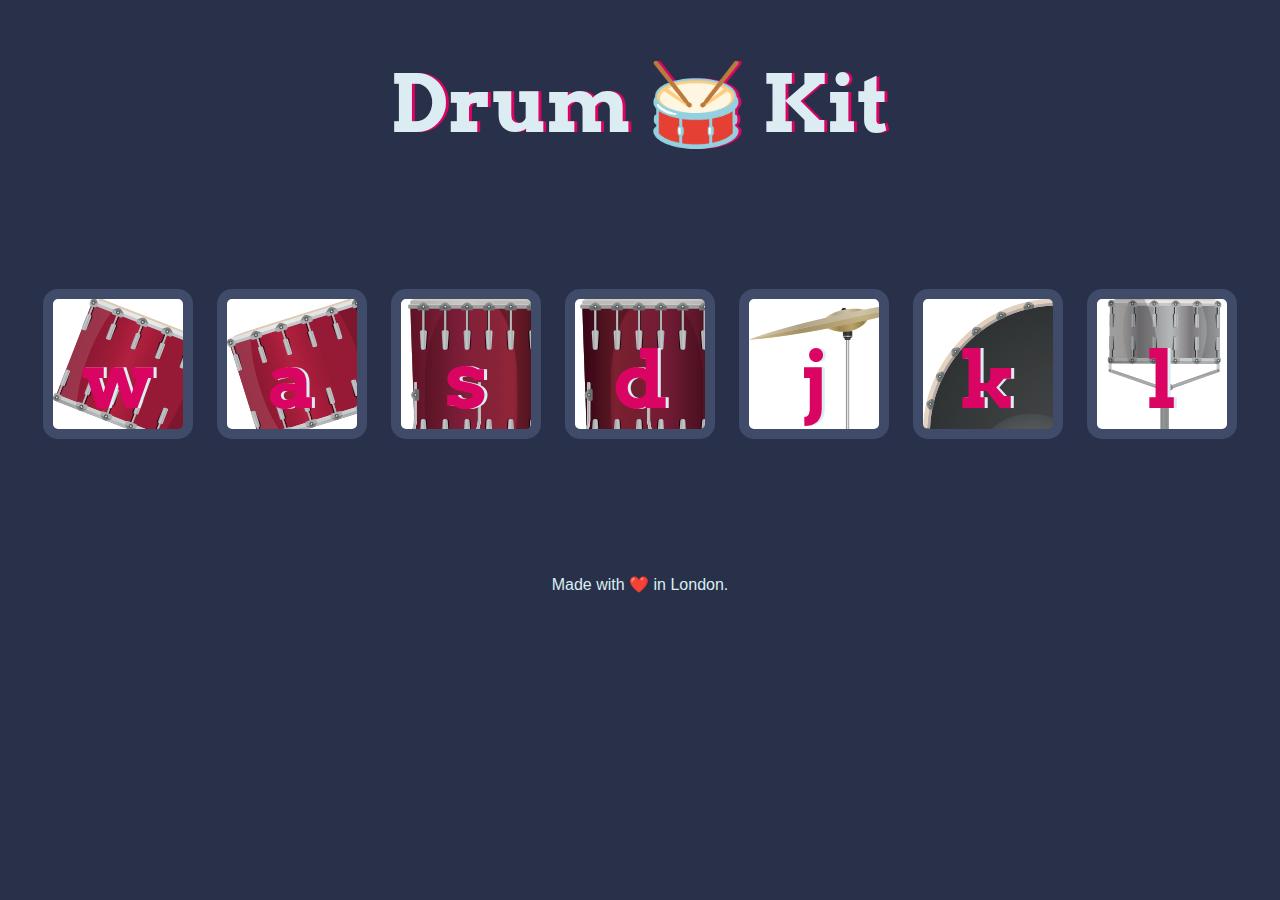
<file: Drum Kit/index.html>
<!DOCTYPE html>
<html lang="en" dir="ltr">

<head>
  <meta charset="utf-8">
  <title>Drum Kit</title>
  <link rel="stylesheet" href="styles.css">
  <link href="https://fonts.googleapis.com/css?family=Arvo" rel="stylesheet">
</head>

<body>

  <h1 id="title">Drum 🥁 Kit</h1>
  <div class="set">
    <button class="w drum">w</button>
    <button class="a drum">a</button>
    <button class="s drum">s</button>
    <button class="d drum">d</button>
    <button class="j drum">j</button>
    <button class="k drum">k</button>
    <button class="l drum">l</button>
  </div>


  <footer>
    Made with ❤️ in London.
  </footer>
<script src="index.js"></script>  
</body>

</html>
</file>
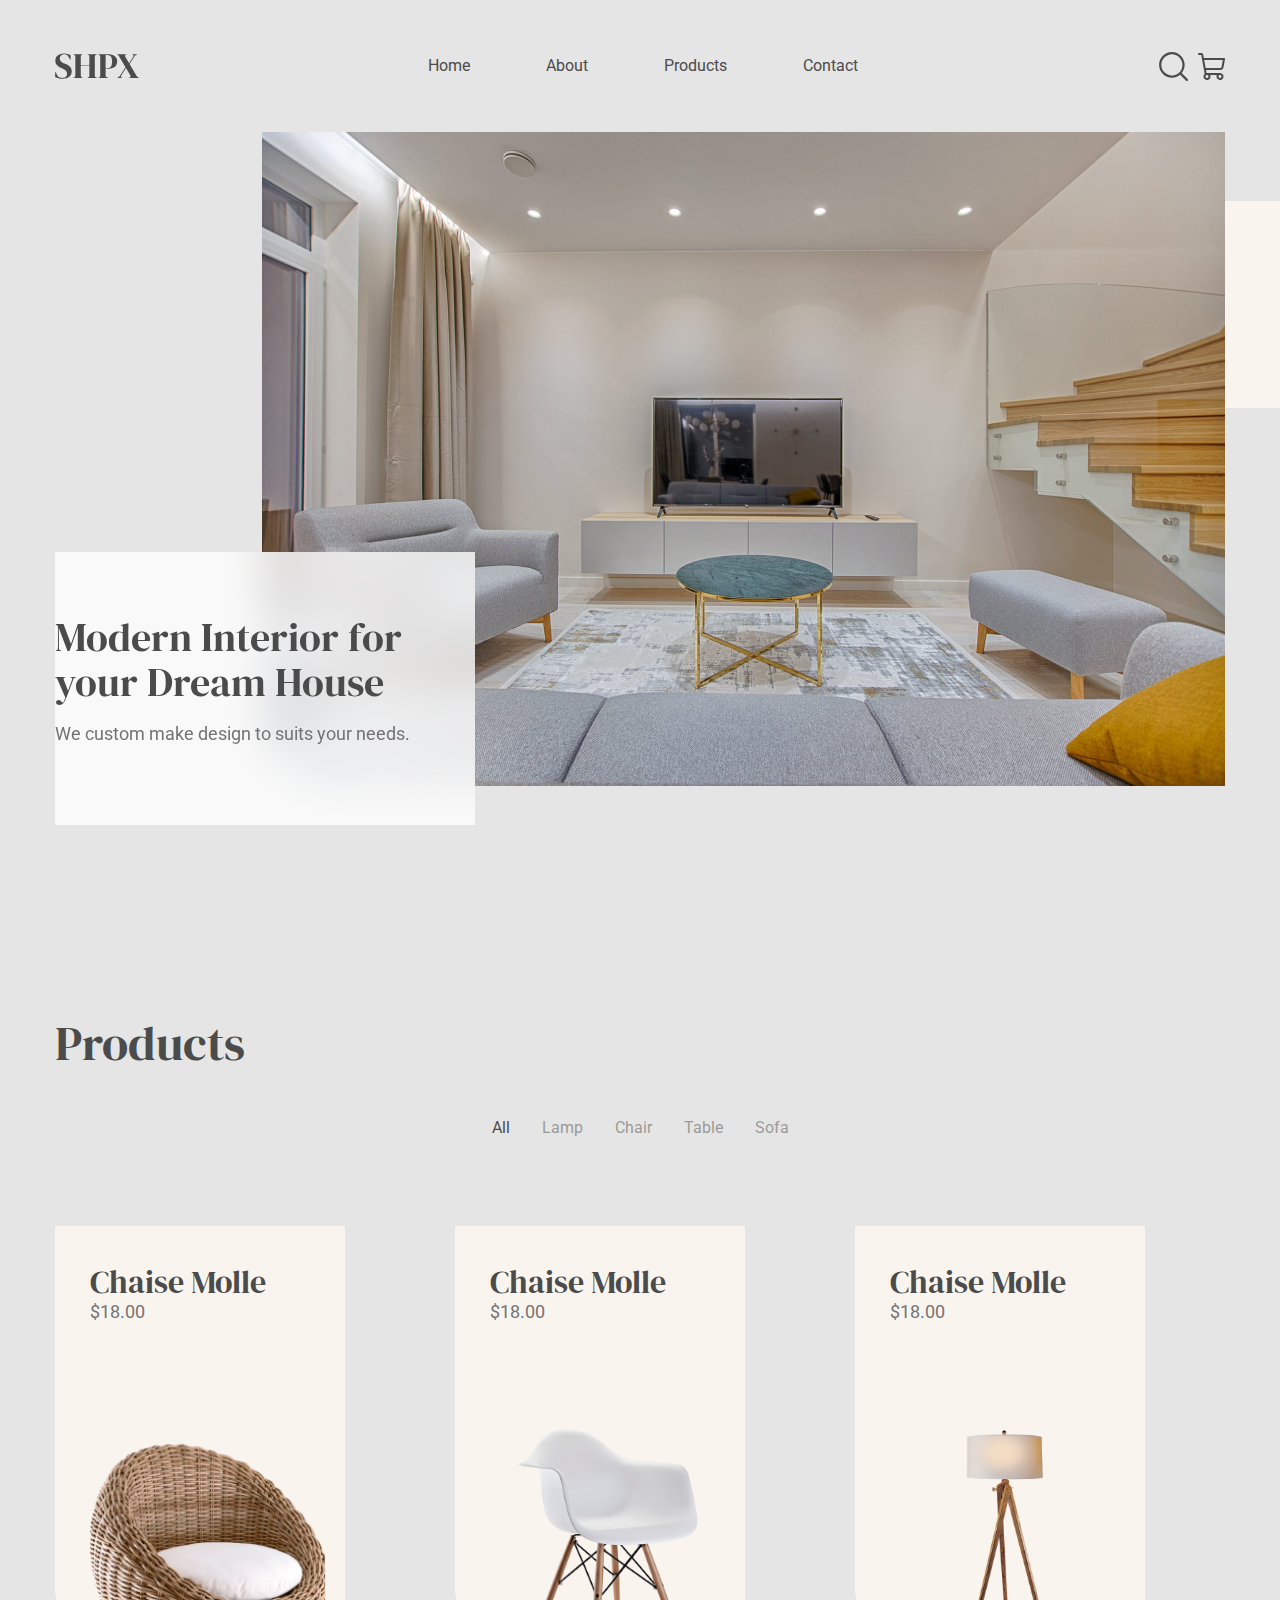
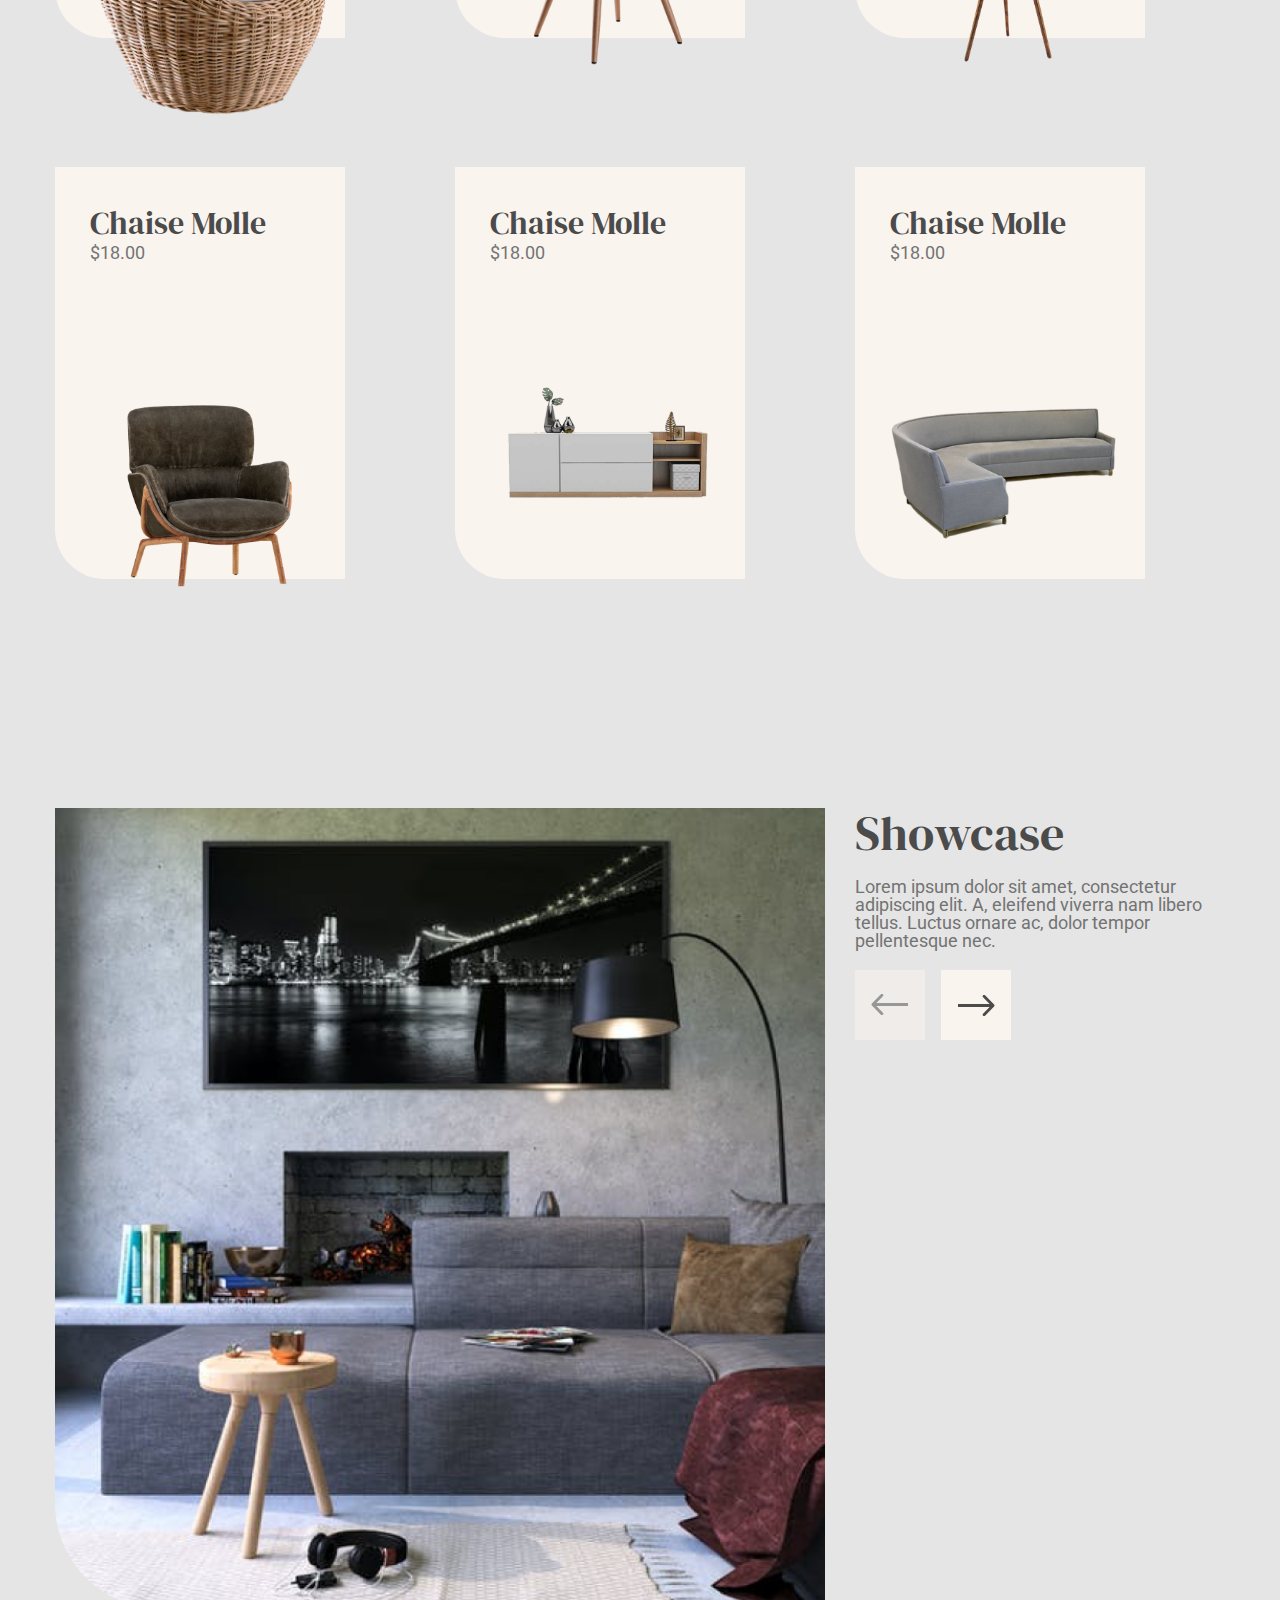
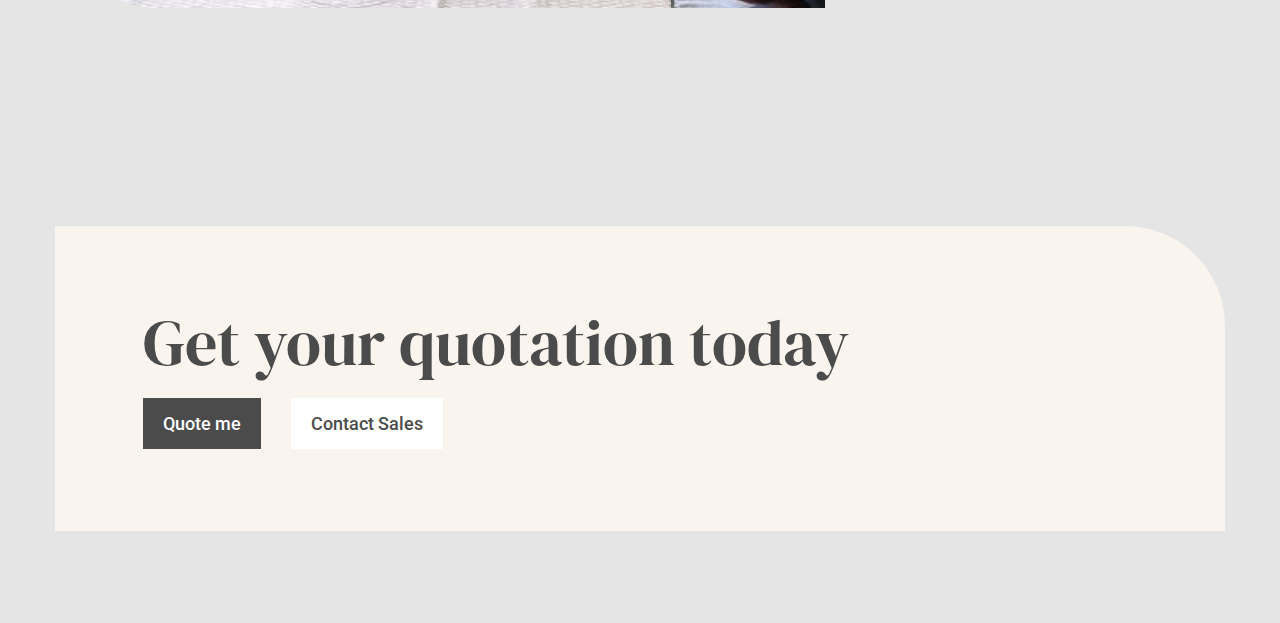
<file: SHPX/index.html>
<!DOCTYPE html>
<html lang="en"> 
	<head>
		<title></title>
		<!--Meta Tag-->
		<meta http-equiv="Content-Type" content="text/html; charset=UTF-8" />
		<meta name="viewport" content="width=device-width, initial-scale=1, maximum-scale=1, minimum-scale=1">
		<!--Favicon-->
		<link rel="shortcut icon" type="image/x-icon" href="favicon.ico"/>
		<link rel="apple-touch-icon" sizes="57x57" href="repository/apple-icon-57x57.png">
		<link rel="apple-touch-icon" sizes="60x60" href="repository/apple-icon-60x60.png">
		<link rel="apple-touch-icon" sizes="72x72" href="repository/apple-icon-72x72.png">
		<link rel="apple-touch-icon" sizes="76x76" href="repository/apple-icon-76x76.png">
		<link rel="apple-touch-icon" sizes="114x114" href="repository/apple-icon-114x114.png">
		<link rel="apple-touch-icon" sizes="120x120" href="repository/apple-icon-120x120.png">
		<link rel="apple-touch-icon" sizes="144x144" href="repository/apple-icon-144x144.png">
		<link rel="apple-touch-icon" sizes="152x152" href="repository/apple-icon-152x152.png">
		<link rel="apple-touch-icon" sizes="180x180" href="repository/apple-icon-180x180.png">
		<link rel="icon" type="image/png" sizes="192x192"  href="repository/android-icon-192x192.png">
		<link rel="icon" type="image/png" sizes="32x32" href="repository/favicon-32x32.png">
		<link rel="icon" type="image/png" sizes="96x96" href="repository/favicon-96x96.png">
		<link rel="icon" type="image/png" sizes="16x16" href="repository/favicon-16x16.png">
		<link rel="manifest" href="repository/manifest.json">
		<meta name="msapplication-TileColor" content="#ffffff">
		<meta name="msapplication-TileImage" content="/ms-icon-144x144.png">
		<meta name="theme-color" content="#ffffff">
		<!-- Google Fonts -->
		<link rel="preconnect" href="https://fonts.googleapis.com">
		<link rel="preconnect" href="https://fonts.gstatic.com" crossorigin>
		<link href="https://fonts.googleapis.com/css2?family=DM+Serif+Display&family=Roboto:wght@400;500&display=swap" rel="stylesheet">
		
		<!--Bootstrap Style Sheet -->
		<link rel="stylesheet" type="text/css" href="plugins/bootstrap/css/bootstrap.min.css"/>
		<!-- Slick Style Sheet -->
		<link rel="stylesheet" type="text/css" href="plugins/slick/slick.css"/>
		<!--Cascading Style Sheet -->
		<link rel="stylesheet" type="text/css" href="css/font-awesome.css"/>
		<link rel="stylesheet" type="text/css" href="css/style.css"/>
		<!--Script-->
		<script src="js/jquery-3.5.1.min.js"></script>
	</head>
	<body>
		<header class="main-header">
			<div class="container">
				<nav class="navbar navbar-expand-lg">
					<a class="logo" href="index.html">
						<img src="repository/SHPX.svg" alt="">
					</a>
					<button class="navbar-toggler" type="button" data-toggle="collapse" data-target="#navbarSupportedContent" aria-controls="navbarSupportedContent" aria-expanded="false" aria-label="Toggle navigation">
						<img src="repository/toggle.svg" alt="">
					</button>
					<div class="collapse navbar-collapse" id="navbarSupportedContent">
					  <ul class="navbar-nav">
						<li class="nav-item ">
						  <a class="nav-link" href="#">Home</a>
						</li>
						<li class="nav-item">
						  <a class="nav-link" href="#">About</a>
						</li>
						<li class="nav-item">
							<a class="nav-link" href="#">Products</a>
						</li>
						<li class="nav-item">
							<a class="nav-link" href="#">Contact</a>
						</li>			
					  </ul>
					  <div class="shop-search">
						<form>
							<input type="search" placeholder="Search..." name="search" id="search">
						</form>
						<a href="#" class="shop-button">
							<img src="repository/cart.svg" alt="">
						</a>
					</div>
					</div>
					
				</nav>

			</div>
			


		</header>

		<section class="main-article">
			<div class="container">
				<article>
					<div class="info-box">
						<h1>Modern Interior for your Dream House</h1>
						<p>We custom make design to suits your needs.</p>
					</div>
					<figure class="image-container">
						<img src="images/main.png" alt="main-picture">
					</figure>
					
				</article>
				
			 	
			</div>

		</section>

		<section class="products">
			<div class="container">
				<h2>Products</h2>
				<ul class="nav nav-tabs" id="myTab" role="tablist">
					<li class="nav-item" role="presentation">
					  <a class="nav-link active" id="all-tab" data-toggle="tab" href="#all" role="tab" aria-controls="all" aria-selected="true">All</a>
					</li>
					<li class="nav-item" role="presentation">
					  <a class="nav-link" id="lamp-tab" data-toggle="tab" href="#lamp" role="tab" aria-controls="lamp" aria-selected="false">Lamp</a>
					</li>
					<li class="nav-item" role="presentation">
					  <a class="nav-link" id="chair-tab" data-toggle="tab" href="#chair" role="tab" aria-controls="chair" aria-selected="false">Chair</a>
					</li>
					<li class="nav-item" role="presentation">
						<a class="nav-link" id="table-tab" data-toggle="tab" href="#table" role="tab" aria-controls="table" aria-selected="false">Table</a>
					  </li>
					  <li class="nav-item" role="presentation">
						<a class="nav-link" id="sofa-tab" data-toggle="tab" href="#sofa" role="tab" aria-controls="sofa" aria-selected="false">Sofa</a>
					  </li>
				  </ul>
				  <div class="tab-content" id="myTabContent">
					<div class="tab-pane fade show active" id="all" role="tabpanel" aria-labelledby="all-tab">
						<div class="row">
							<div class="col-lg-4 col-md-6">
								<article class="product-item">
									<h3>Chaise Molle</h3>
									<p>$18.00</p>
									<figure>
										<img src="images/chair.png" alt="">
									</figure>
								</article>								
							</div>
							<div class="col-lg-4 col-md-6">
								<article class="product-item">
									<h3>Chaise Molle</h3>
									<p>$18.00</p>
									<figure>
										<img src="images/chair-2.png" alt="">
									</figure>
								</article>								
							</div>
							<div class="col-lg-4 col-md-6">
								<article class="product-item">
									<h3>Chaise Molle</h3>
									<p>$18.00</p>
									<figure>
										<img src="images/lamp.png" alt="">
									</figure>									
								</article>								
							</div>
							<div class="col-lg-4 col-md-6">
								<article class="product-item">
									<h3>Chaise Molle</h3>
									<p>$18.00</p>
									<figure>
										<img src="images/sofa.png" alt="">
									</figure>									
								</article>

							</div>
							<div class="col-lg-4 col-md-6">
								<article class="product-item">
									<h3>Chaise Molle</h3>
									<p>$18.00</p>
									<figure>
										<img src="images/table.png" alt="">
									</figure>									
								</article>

							</div>
							<div class="col-lg-4 col-md-6">
								<article class="product-item">
									<h3>Chaise Molle</h3>
									<p>$18.00</p>
									<figure>
										<img src="images/sofa-bed.png" alt="">
									</figure>									
								</article>

							</div>

						</div>

					</div>
					<div class="tab-pane fade" id="lamp" role="tabpanel" aria-labelledby="lamp-tab">
						<div class="row">
							<div class="col-lg-4 col-md-6">
								<article class="product-item">
									<h3>Chaise Molle</h3>
									<p>$18.00</p>
									<figure>
										<img src="images/chair.png" alt="">
									</figure>
								</article>								
							</div>
							<div class="col-lg-4 col-md-6">
								<article class="product-item">
									<h3>Chaise Molle</h3>
									<p>$18.00</p>
									<figure>
										<img src="images/chair-2.png" alt="">
									</figure>
								</article>								
							</div>
							<div class="col-lg-4 col-md-6">
								<article class="product-item">
									<h3>Chaise Molle</h3>
									<p>$18.00</p>
									<figure>
										<img src="images/lamp.png" alt="">
									</figure>									
								</article>								
							</div>
							<div class="col-lg-4 col-md-6">
								<article class="product-item">
									<h3>Chaise Molle</h3>
									<p>$18.00</p>
									<figure>
										<img src="images/sofa.png" alt="">
									</figure>									
								</article>

							</div>
							<div class="col-lg-4 col-md-6">
								<article class="product-item">
									<h3>Chaise Molle</h3>
									<p>$18.00</p>
									<figure>
										<img src="images/table.png" alt="">
									</figure>									
								</article>

							</div>
							<div class="col-lg-4 col-md-6">
								<article class="product-item">
									<h3>Chaise Molle</h3>
									<p>$18.00</p>
									<figure>
										<img src="images/sofa-bed.png" alt="">
									</figure>									
								</article>

							</div>

						</div>

					</div>
					<div class="tab-pane fade" id="chair" role="tabpanel" aria-labelledby="chair-tab">
						<div class="row">
							<div class="col-lg-4 col-md-6">
								<article class="product-item">
									<h3>Chaise Molle</h3>
									<p>$18.00</p>
									<figure>
										<img src="images/chair.png" alt="">
									</figure>
								</article>
							</div>
							<div class="col-lg-4 col-md-6">
								<article class="product-item">
									<h3>Chaise Molle</h3>
									<p>$18.00</p>
									<figure>
										<img src="images/chair-2.png" alt="">
									</figure>
								</article>
							</div>
							<div class="col-lg-4 col-md-6">
								<article class="product-item">
									<h3>Chaise Molle</h3>
									<p>$18.00</p>
									<figure>
										<img src="images/lamp.png" alt="">
									</figure>
								</article>
							</div>
							<div class="col-lg-4 col-md-6">
								<article class="product-item">
									<h3>Chaise Molle</h3>
									<p>$18.00</p>
									<figure>
										<img src="images/sofa.png" alt="">
									</figure>
								</article>
						
							</div>
							<div class="col-lg-4 col-md-6">
								<article class="product-item">
									<h3>Chaise Molle</h3>
									<p>$18.00</p>
									<figure>
										<img src="images/table.png" alt="">
									</figure>
								</article>
						
							</div>
							<div class="col-lg-4 col-md-6">
								<article class="product-item">
									<h3>Chaise Molle</h3>
									<p>$18.00</p>
									<figure>
										<img src="images/sofa-bed.png" alt="">
									</figure>
								</article>
						
							</div>
						
						</div>

					</div>
					<div class="tab-pane fade" id="table" role="tabpanel" aria-labelledby="table-tab">
						<div class="row">
							<div class="col-lg-4 col-md-6">
								<article class="product-item">
									<h3>Chaise Molle</h3>
									<p>$18.00</p>
									<figure>
										<img src="images/chair.png" alt="">
									</figure>
								</article>
							</div>
							<div class="col-lg-4 col-md-6">
								<article class="product-item">
									<h3>Chaise Molle</h3>
									<p>$18.00</p>
									<figure>
										<img src="images/chair-2.png" alt="">
									</figure>
								</article>
							</div>
							<div class="col-lg-4 col-md-6">
								<article class="product-item">
									<h3>Chaise Molle</h3>
									<p>$18.00</p>
									<figure>
										<img src="images/lamp.png" alt="">
									</figure>
								</article>
							</div>
							<div class="col-lg-4 col-md-6">
								<article class="product-item">
									<h3>Chaise Molle</h3>
									<p>$18.00</p>
									<figure>
										<img src="images/sofa.png" alt="">
									</figure>
								</article>
						
							</div>
							<div class="col-lg-4 col-md-6">
								<article class="product-item">
									<h3>Chaise Molle</h3>
									<p>$18.00</p>
									<figure>
										<img src="images/table.png" alt="">
									</figure>
								</article>
						
							</div>
							<div class="col-lg-4 col-md-6">
								<article class="product-item">
									<h3>Chaise Molle</h3>
									<p>$18.00</p>
									<figure>
										<img src="images/sofa-bed.png" alt="">
									</figure>
								</article>
						
							</div>
						
						</div>

					</div>
					<div class="tab-pane fade" id="sofa" role="tabpanel" aria-labelledby="sofa-tab">
						<div class="row">
							<div class="col-lg-4 col-md-6">
								<article class="product-item">
									<h3>Chaise Molle</h3>
									<p>$18.00</p>
									<figure>
										<img src="images/chair.png" alt="">
									</figure>
								</article>
							</div>
							<div class="col-lg-4 col-md-6">
								<article class="product-item">
									<h3>Chaise Molle</h3>
									<p>$18.00</p>
									<figure>
										<img src="images/chair-2.png" alt="">
									</figure>
								</article>
							</div>
							<div class="col-lg-4 col-md-6">
								<article class="product-item">
									<h3>Chaise Molle</h3>
									<p>$18.00</p>
									<figure>
										<img src="images/lamp.png" alt="">
									</figure>
								</article>
							</div>
							<div class="col-lg-4 col-md-6">
								<article class="product-item">
									<h3>Chaise Molle</h3>
									<p>$18.00</p>
									<figure>
										<img src="images/sofa.png" alt="">
									</figure>
								</article>
						
							</div>
							<div class="col-lg-4 col-md-6">
								<article class="product-item">
									<h3>Chaise Molle</h3>
									<p>$18.00</p>
									<figure>
										<img src="images/table.png" alt="">
									</figure>
								</article>
						
							</div>
							<div class="col-lg-4 col-md-6">
								<article class="product-item">
									<h3>Chaise Molle</h3>
									<p>$18.00</p>
									<figure>
										<img src="images/sofa-bed.png" alt="">
									</figure>
								</article>
						
							</div>
						
						</div>
				  </div>


			</div>

		</section>
		
		<section class="showroom">
			<div class="container">
				<div class="row">
					<div class="col-lg-8 col-md-12">
						<div class="slider-holder">
							<div>
								<figure>
									<img src="images/slider-photo.png" alt="">
								</figure>

							</div>
							<div>
								<figure>
									<img src="images/slider-2.jpg" alt="">
								</figure>
							</div>
							<div>
								<figure>
									<img src="images/slider-3.jpg" alt="">
								</figure>
							</div>
							<div>
								<figure>
									<img src="images/slider-4.jpg" alt="">
								</figure>
							</div>

						</div>

					</div>
					<div class="col-lg-4 col-md-12">
						<div class="slider-info"> 
							<h2>Showcase</h2>
							<p>Lorem ipsum dolor sit amet, consectetur adipiscing elit. A, eleifend viverra nam libero tellus. Luctus ornare ac, dolor tempor pellentesque nec. </p>
							<button class="prev-slide"></button>
							<button class="next-slide"></button>

						</div>

					</div>

				</div>

			</div>
		</section>

		<footer class="main-footer">
			<div class="container">
				<div class="footer-holder">
					<h2>Get your quotation today</h2>
					
					<div class="button-holder">
						<a class="footer-link" href="">Quote me</a>
						<a class="footer-link" href="" data-toggle="modal" data-target="#exampleModal">Contact Sales</a>


					</div>
					
				</div>
				
				

			</div>

		</footer>

		<!-- Modal -->
		<div class="modal fade modal-form" id="exampleModal" tabindex="-1" role="dialog" aria-labelledby="exampleModalLabel" aria-hidden="true">
			<div class="modal-dialog" role="document">
			<div class="modal-content">
				<div class="modal-header">
				<h3 class="modal-title" id="exampleModalLabel">Contact sales</h3>
				<button type="button" class="close" data-dismiss="modal" aria-label="Close">
					<span aria-hidden="true">&times;</span>
				</button>
				</div>
				<div class="modal-body">
				<form>
					<input type="text" name="name" class="form-control" placeholder="Name"> 
					<input type="email" name="email" class="form-control" placeholder="E-mail"> 
					<textarea class="form-control" name="comment" placeholder="Write something here"></textarea>
					<input type="submit" value="send" name="send" class="btn btn-secondary">
				</form>
				</div>
				</div>
			</div>
			</div>
		</div>

		
		
		
		  

		
		
		
		
		

		<!-- Bootstrap Scripts -->
		<script src="plugins/bootstrap/js/bootstrap.bundle.min.js"></script>
		<!-- Slick Scripts -->
		<script src="plugins/slick/slick.min.js"></script>
		<!-- Scripts -->
		<script src="js/scripts.js"></script>		
	</body>
</html>
</file>
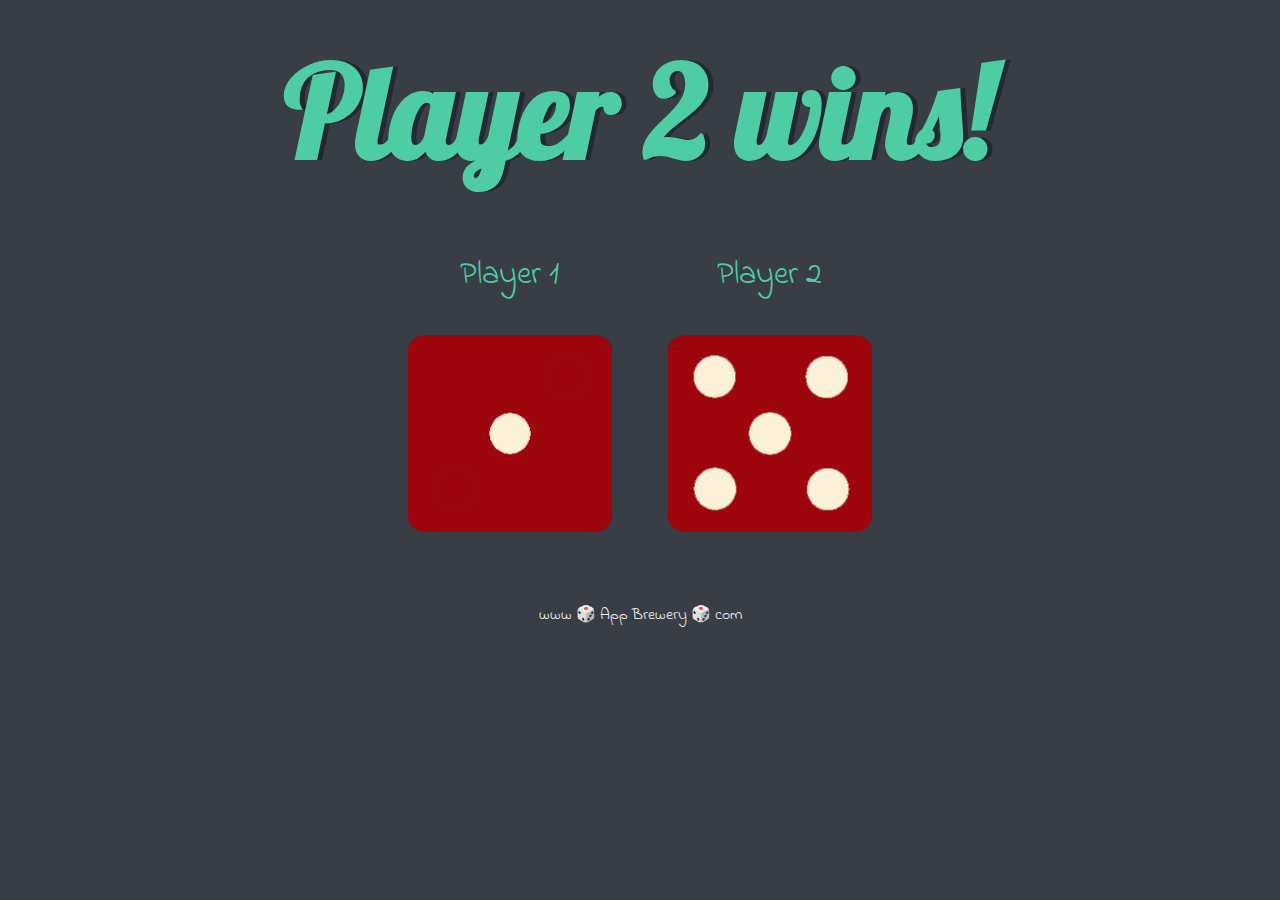
<file: Dicee Challenge/dicee.html>
<!DOCTYPE html>
<html lang="en" dir="ltr">
  <head>
    <meta charset="utf-8">
    <title>Dicee</title>
    <link rel="stylesheet" href="styles.css">
    <link href="https://fonts.googleapis.com/css?family=Indie+Flower|Lobster" rel="stylesheet">

  </head>
  <body>

    <div class="container">
      <h1>Refresh Me</h1>

      <div class="dice">
        <p>Player 1</p>
        <img class="img1" src="images/dice6.png">
      </div>

      <div class="dice">
        <p>Player 2</p>
        <img class="img2" src="images/dice6.png">
      </div>

    </div>

  <script src="index.js"></script>  
  </body>

  <footer>
    www 🎲 App Brewery 🎲 com
  </footer>
</html>
</file>
<file: Drum Kit/styles.css>
body {
  text-align: center;
  background-color: #283149;
}

h1 {
  font-size: 5rem;
  color: #DBEDF3;
  font-family: "Arvo", cursive;
  text-shadow: 3px 0 #DA0463;

}

footer {
  color: #DBEDF3;
  font-family: sans-serif;
}

.w {
  background-image: url(images/tom1.png);
  background-repeat: no-repeat;

}

.a {
  background-image: url(images/tom2.png);
  background-repeat: no-repeat;

}

.s {
  background-image: url(images/tom3.png);
  background-repeat: no-repeat;

}

.d {
  background-image: url(images/tom4.png);
  background-repeat: no-repeat;

}

.j {
  background-image: url(images/crash.png);
  background-repeat: no-repeat;

}

.k {
  background-image: url(images/kick.png);
  background-repeat: no-repeat;

}

.l {

  background-image: url(images/snare.png);
  background-repeat: no-repeat;
}

.set {
  margin: 10% auto;
}

.game-over {
  background-color: red;
  opacity: 0.8;
}

.pressed {
  box-shadow: 0 3px 4px 0 #DBEDF3;
  opacity: 0.5;
}

.red {
  color: red;
}

.drum {
  outline: none;
  border: 10px solid #404B69;
  font-size: 5rem;
  font-family: 'Arvo', cursive;
  line-height: 2;
  font-weight: 900;
  color: #DA0463;
  text-shadow: 3px 0 #DBEDF3;
  border-radius: 15px;
  display: inline-block;
  width: 150px;
  height: 150px;
  text-align: center;
  margin: 10px;
  background-color: white;
}
</file>
<file: Dicee Challenge/styles.css>
.container {
  width: 70%;
  margin: auto;
  text-align: center;
}

.dice {
  text-align: center;
  display: inline-block;

}

body {
  background-color: #393E46;
}

h1 {
  margin: 30px;
  font-family: 'Lobster', cursive;
  text-shadow: 5px 0 #232931;
  font-size: 8rem;
  color: #4ECCA3;
}

p {
  font-size: 2rem;
  color: #4ECCA3;
  font-family: 'Indie Flower', cursive;
}

img {
  width: 80%;
}

footer {
  margin-top: 5%;
  color: #EEEEEE;
  text-align: center;
  font-family: 'Indie Flower', cursive;

}
</file>
<file: SHPX/css/style.css>
/** RESET **/

 html, body, div, span, applet, object, iframe, h1, h2, h3, h4, h5, h6, p, blockquote, pre, a, abbr, acronym, address, big, cite, code, del, dfn, em, img, ins, kbd, q, s, samp, small, strike, strong, sub, sup, tt, var, b, u, i, center, dl, dt, dd, ol, ul, li, fieldset, form, label, legend, table, caption, tbody, tfoot, thead, tr, th, td, article, aside, canvas, details, embed, figure, figcaption, footer, header, hgroup, menu, nav, output, ruby, section, summary, time, mark, audio, video {
    margin: 0;
    padding: 0;
    border: 0;
    font-size: 100%;
    vertical-align: baseline;
    list-style:none outside none;
    text-decoration:none;
}

body, html {width:100%;height: 100%;background-color: #E5E5E5;-webkit-font-smoothing: antialiased;-moz-osx-font-smoothing:grayscale;}

table {
    border-collapse: collapse;
    border-spacing: 0;
}
a, img {
    border: 0 none;
    outline: 0 none;
}
img {
	width:100%;
	display:block;
}
input {
    outline: 0 none;
    border: 0 none;
    background: 0 none;
}

/** TYPOGRAPHY **/

body {
	font-family: 'Roboto', sans-serif;
	font-weight: normal;
	font-style: normal;
}

p {
	color: #737373;
	font-size: 24px;
	line-height: 30px;
	font-family: 'Roboto';
	font-weight: 400;
	margin-bottom: 20px; 
	
}

h1 {
	color:#4B4B4B;
	font-family: 'DM Serif Display', serif;
	font-size:64px;
	line-height: 70px;
	font-weight: normal;
	margin-bottom: 20px;
}

h2 {
	font-family: 'DM Serif Display', serif;
	color: #4B4B4B;
	font-size: 48px;
	line-height: 50px;
	font-weight: normal;
	margin-bottom: 20px;

}
h3 {
	font-family: 'DM Serif Display', serif;
	color: #4B4B4B;
	font-size: 32px;
	line-height: 42px;
	font-weight: normal;
	margin-bottom: 20px;
}
	

h4 {
	font-family: 'DM Serif Display', serif;
	color: #4B4B4B;
	font-size: 32px;
	line-height: 38px;
	font-weight: normal;
	margin-bottom: 20px;
	
}

/*--- GENERAL ---*/

@media (min-width:1322) {
	.container {
		max-width: 1262px;
	}
}
.main-header {
	width: 100%;
	display: flex;
	align-items: center;
	padding: 46px 0;
}
.main-header .logo {
	max-width: 86px;
	display: flex;
}
.main-header .navbar {
	padding: 0;
}
.main-header .navbar-nav {
	margin: 0 auto;
}
.main-header .nav-item{
	margin: 0 30px;
}
.main-header .nav-link {
	color: #4B4B4B;
}
.main-header .shop-search {
	display: flex;
	align-items: center;
}
.main-header .shop-search form {
	margin-right: 10px;
}

.main-header .shop-search form input {
	width: 40px;
	height: 40px;
	background-image: url(../repository/search.svg);
	background-repeat: no-repeat;
	background-position: center right;
	background-size: 30px;
	padding-left: 40px;
	transition: .3s linear 0s;
}

.main-header .shop-search form input:focus {
	width: 220px;
	padding-left: 20px;
	background-color: #FAF4EF;
	background-position: center right +5px;
}


/* Main Article Section */

.main-article {
	width: 100%;
	position: relative;
	margin-bottom: 232px;

}
.main-article article {
	width: 100%;
	position: relative;

}
.main-article article figure {
	max-width: 963px;
	position: relative;
	margin-left: auto;
	display: flex;
	z-index: 2;
}
.main-article article .info-box {
	position: absolute;
	bottom: -39px;
	left: 0;
	max-width: 492px;
	padding: 62.5px 30px 62.5px 0;
	background: rgba(255, 255, 255, 0.78);
	backdrop-filter: blur(30px);
	z-index: 3;
}
.main-article::after {
	content: "";
	width: 50%;
	height: 207px;
	background-color:#FAF4EF;
	position: absolute;
	top: 69px;
	right: 0;
	z-index: 1;
}

/* Products Section */

.products {
	width: 100%;
	display: flex;
	margin-bottom: 100px;
}
.products h2 {
	margin-bottom: 40px;
}
.products .nav {
	display: flex;
	justify-content: center;
	margin-bottom: 78px;
}

.products .nav-tabs .nav-link {
	color: rgba(75, 75, 75, 0.5);
	border: none;
	
}
.products .nav-tabs .nav-link.active {
	background-color: #E5E5E5;
	color: #4B4B4B;
	border: none;
}
.products .product-item {
	background-color: #FAF4EF;
	border-radius: 0px 0px 0px 50px;
	margin-bottom: 129px;
	padding: 35px;
	height: 420px;
	width: 366px;
}
.products .product-item h3 {
	margin-bottom: 0;
}

.products .product-item p {
	margin-bottom: 70px;
}




/* Showroom Section */

.showroom {
	width: 100%;
	display: flex;
	margin-bottom: 161px;
}
.showroom .slider-holder {
	width: 100%;
	margin-bottom: 0;
}
.showroom .slick-arrow {
	width: 70px;
	height: 70px;
	background-color: #FAF4EF;
	border: none;
	box-shadow: none;
	margin-right: 12px;

}
.showroom .slick-arrow {
	border: none;
	box-shadow: none;
}
.showroom .prev-slide {
	
	background-image: url(../repository/next.svg);
	transform: rotate(-180deg);
	background-repeat: no-repeat;
	background-position: center;
	background-size: 37px;
	

}
.showroom .next-slide {
	background-image: url(../repository/next.svg);
	background-repeat: no-repeat;
	background-position: center;
	background-size: 37px;
	
}
.showroom .slick-arrow.slick-disabled {
	opacity: 0.5;
}



/* Footer Section */
.main-footer {
	width: 100%;
	display: flex;
	padding-bottom: 92px;
}
.main-footer .footer-holder {
	width: 100%;
	display: flex;
	flex-direction: column;
	padding: 82px 88px;
	background: #FAF4EF;
	border-radius: 0px 100px 0px 0px;	
}
.main-footer .footer-holder h2 {
	font-size: 64px;
	line-height: 70px;
}
.main-footer .footer-holder .button-holder {
	display: flex;
}
.main-footer .footer-holder .footer-link {
	background-color: #4B4B4B;
	text-align: center;
	margin-right: 30px;
	color: #ffffff;
	font-weight: 500;
	font-size: 24px;
	padding: 12px 20px;
	margin-right: 30px;
	
}
.main-footer .footer-holder .footer-link:last-child {
	background-color: #ffffff;
	color: #4B4B4B;

}
.modal-form .form-control {
	margin-bottom: 20px;
}
.modal-form .btn.btn-secondary {
	text-transform: uppercase;
}

/* width */
::-webkit-scrollbar {
  width: 10px;
}

/* Track */
::-webkit-scrollbar-track {
  background: #f4f4f4; 
}
 
/* Handle */
::-webkit-scrollbar-thumb {
  background: #888; 
}

/* Handle on hover */
::-webkit-scrollbar-thumb:hover {
  background: #555; 
}

@media (min-width:1200px) {
	.products .product-item {
		width: 289px;
		height: 412px;
	}
	.products .product-item p {
		margin-bottom: 107px;
	}
	.products .product-item figure img {
		width: 236px;
	}
}

@media (min-width:992px) {
	h1 {
		font-size: 44px;
		line-height: 50px;
	}
	.main-article article .info-box {
		max-width: 435px;
		backdrop-filter: blur(20px);
	}
	.slick-slide img {
		margin-bottom: 50px;
	}
	.products .product-item {
		width: 290px;
	}
}
@media (min-width: 768px) {
	.products .product-item {
			width: 290px;
		}
}
@media (min-width: 600px) {
	h1 {
		font-size: 40px;
		line-height: 45px
	}
	.main-article article .info-box {
		max-width: 420px;
	}
	p {
		font-size: 18px;
		line-height: 18px;
	}
	.main-footer .footer-holder .footer-link {
		font-size: 18px;
	}
	
}

@media (max-width:600px) {
	h1 {
		font-size: 30px;
		line-height: 30px;
	}
	h2 {
		font-size: 30px;
	}
	p {
		font-size: 11.5px;
		line-height: 120%;
	}
	.main-article article .info-box {
		width: 234.03px;
		height: 215px;
		padding: 32px 15px 32px 0;
		bottom: 53px;
		background: rgba(255, 255, 255, 0.78);
		backdrop-filter: blur(14.2699px);
	}
	.main-article article figure {
		max-width: 963px;
		height: 365px;
		position: relative;
		margin-left: 98px;
		display: flex;
		z-index: 2;
		width: 100%;
		overflow: hidden;
	}
	.container {
		margin-left: 32px;
	}
	.main-footer .footer-holder {
		padding: 35px 50px;
	}
	.main-footer .footer-holder h2 {
		font-size: 30px;
		line-height: 45px;
	}
	.main-footer .footer-holder .button-holder {
		display: flex;
    	flex-direction: column;
	}

	.main-footer .footer-holder .footer-link {
		font-size: 20px;
		line-height: 30px;
		width: 175px;
		margin-bottom: 12px;
	}
	
	.showroom .slider-holder {
		margin-right: 50px;
		width: auto;
	}
	.slider-info {
		margin-left: 34px;
		margin-right: 43px;
	}
	.slider-info p {
		font-size: 20px;
		line-height: 30px;
	}
	.products .product-item {
		width: 305px;
	}


}
</file>
